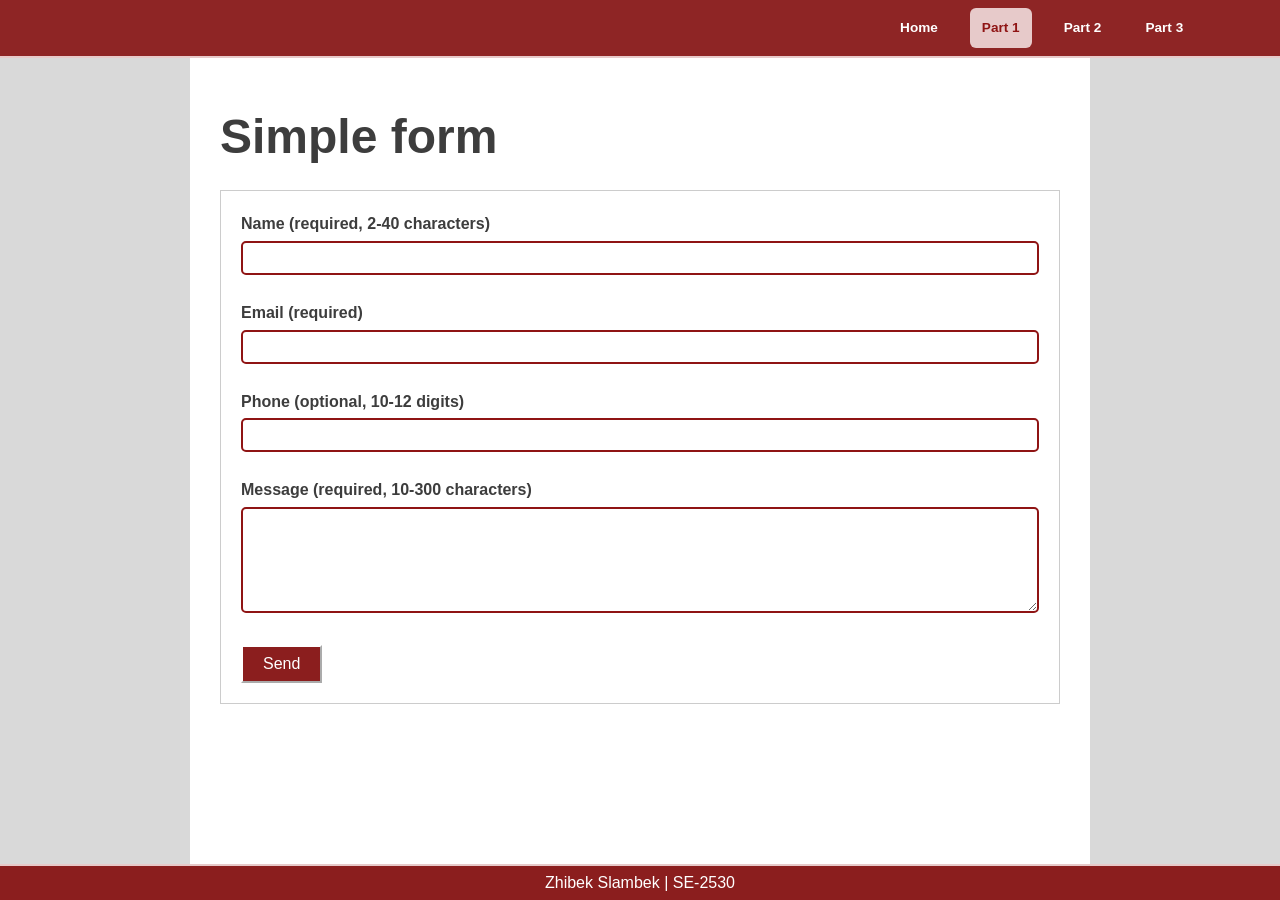
<file: part1/index.html>
<!DOCTYPE html>
<html>
    <head>
        <meta charset="utf-8">
        <title></title>
        <meta name="viewport" content="width=device-width, initial-scale=1">
        <link rel="stylesheet" href="../style.css">
    </head>
    <body>
        <nav class="site-header">
            <ul class="navigation-bar">
                <li><a href="../index.html">Home</a></li>
                <li><a href="index.html" aria-current="page">Part 1</a></li>
                <li><a href="../part2/index.html">Part 2</a></li>
                <li><a href="../part3/index.html" >Part 3</a></li>
            </ul>
        </nav>
        <div class="content">
            <h1>Simple form</h1>
        <form class="plain-form" id="form1" action="#" method="post">
        <div class="field">
            <label for="name">Name (required, 2-40 characters)</label>
            <input type="text" id="name" name="name" pattern="[a-zA-Z ]{3,40}" title="Use 3–40 characters, letters and spaces only">
        </div>

        <div class="field">
            <label for="email">Email (required)</label>
            <input type="email" id="email" name="email" required maxlength="60">
        </div>

        <div class="field">
            <label for="phone">Phone (optional, 10-12 digits)</label>
            <input type="tel" id="phone" name="phone" pattern="\+?[0-9]{10,12}" title="10 to 12 digits, for example +77011234567">
        </div>

        <div class="field">
            <label for="message">Message (required, 10-300 characters)</label>
            <textarea id="message" name="message" rows="5" required minlength="10" maxlength="300"></textarea>
        </div>

        <button type="submit">Send</button>
        </form>
        </div>
        <footer class="site-footer"><p>Zhibek Slambek | SE-2530</p></footer>
    </body>
</html>
</file>
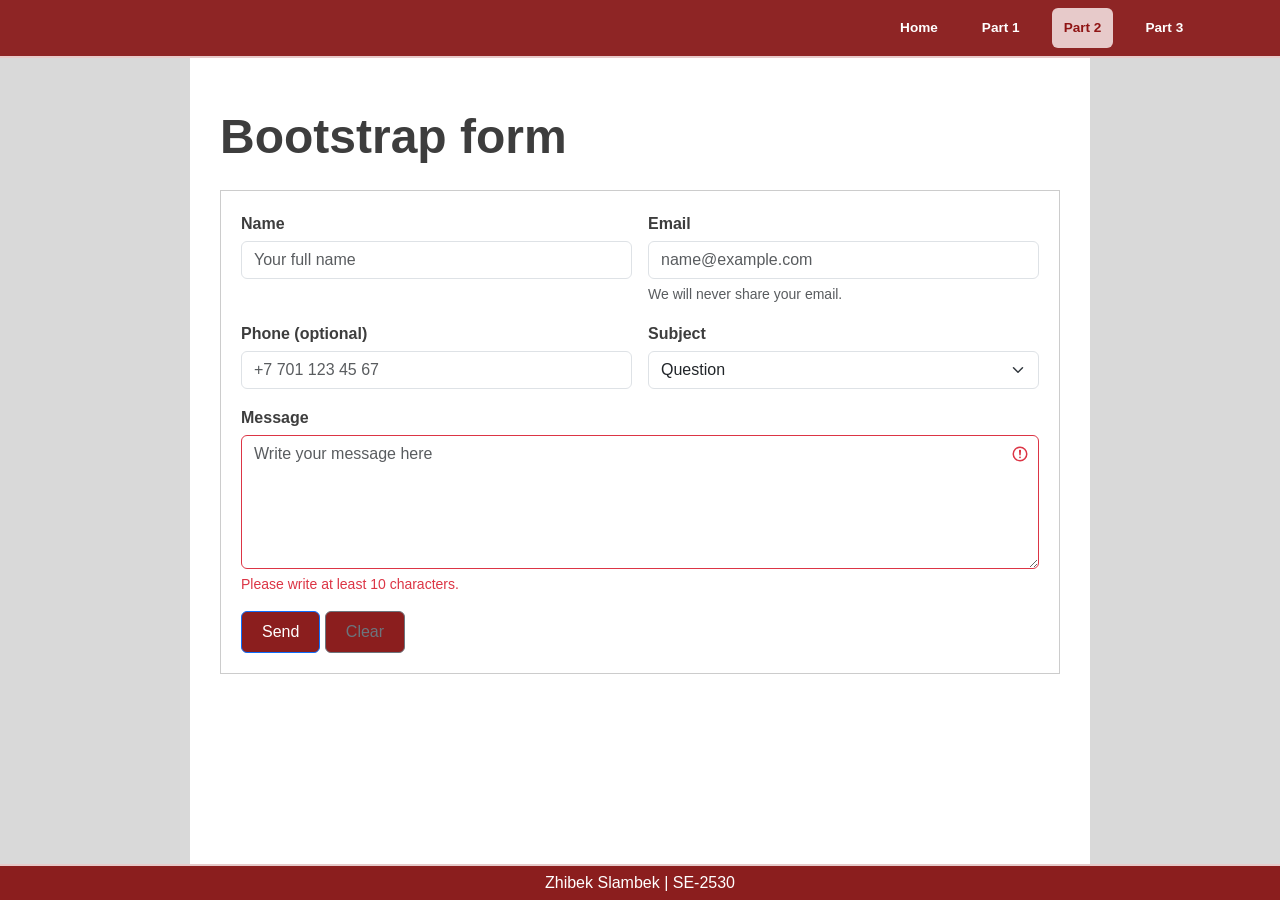
<file: part2/index.html>
<!DOCTYPE html>
<html>
    <head>
        <meta charset="utf-8">
        <title></title>
        <meta name="viewport" content="width=device-width, initial-scale=1">
        <link rel="stylesheet" href="https://cdn.jsdelivr.net/npm/bootstrap@5.3.3/dist/css/bootstrap.min.css">
        <link rel="stylesheet" href="../style.css">
    </head>
    <body>
        <nav class="site-header">
            <ul class="navigation-bar">
                <li><a href="../index.html">Home</a></li>
                <li><a href="../part1/index.html">Part 1</a></li>
                <li><a href="index.html" aria-current="page">Part 2</a></li>
                <li><a href="../part3/index.html" >Part 3</a></li>
            </ul>
        </nav>
        <main class="content">
            <h1>Bootstrap form</h1>
        <form class="bootstrap-form" id="form2" action="#" method="post">
          <div class="row g-3">
            <div class="col-12 col-md-6">
              <label for="name" class="form-label">Name</label>
              <input type="text" class="form-control" id="name" name="name" placeholder="Your full name" required data-required="Fill your name">
                <div class="valid-feedback">Nice name!</div>
            </div>

            <div class="col-12 col-md-6">
              <label for="email" class="form-label">Email</label>
              <input type="email" class="form-control" id="email" name="email" placeholder="name@example.com" aria-describedby="emailHelp" required data-required="Email is required">
              <div class="invalid-feedback">Please enter a valid email address.</div>
              <div id="emailHelp" class="form-text">We will never share your email.</div>
            </div>

            <div class="col-12 col-md-6">
              <label for="phone" class="form-label">Phone (optional)</label>
              <input type="tel" class="form-control" id="phone" name="phone" placeholder="+7 701 123 45 67" pattern="\+?[0-9]{10,12}">
              <div class="invalid-feedback">You must type integer values.</div>
            </div>

            <div class="col-12 col-md-6">
              <label for="subject" class="form-label">Subject</label>
              <select class="form-select" id="subject" name="subject">
                <option selected>Question</option>
                <option>Feedback</option>
                <option>Problem</option>
                <option>Other</option>
              </select>
            </div>

            <div class="col-12">
              <label for="message" class="form-label">Message</label>
              <textarea class="form-control is-invalid" id="message" name="message" rows="5" placeholder="Write your message here" aria-describedby="msgHelp" required minlength="10" maxlength="300"></textarea>
              <div class="invalid-feedback">Please write at least 10 characters.</div>
            </div>

            <div class="col-12">
              <button type="submit" class="btn btn-primary">Send</button>
              <button type="reset" class="btn btn-outline-secondary">Clear</button>
            </div>
          </div>
        </form>
    </main>
        <footer class="site-footer"><p>Zhibek Slambek | SE-2530</p></footer>
        <script src="https://cdn.jsdelivr.net/npm/bootstrap@5.3.3/dist/js/bootstrap.bundle.min.js"></script>
        <script src="script.js"></script>
    </body>
</html>
</file>
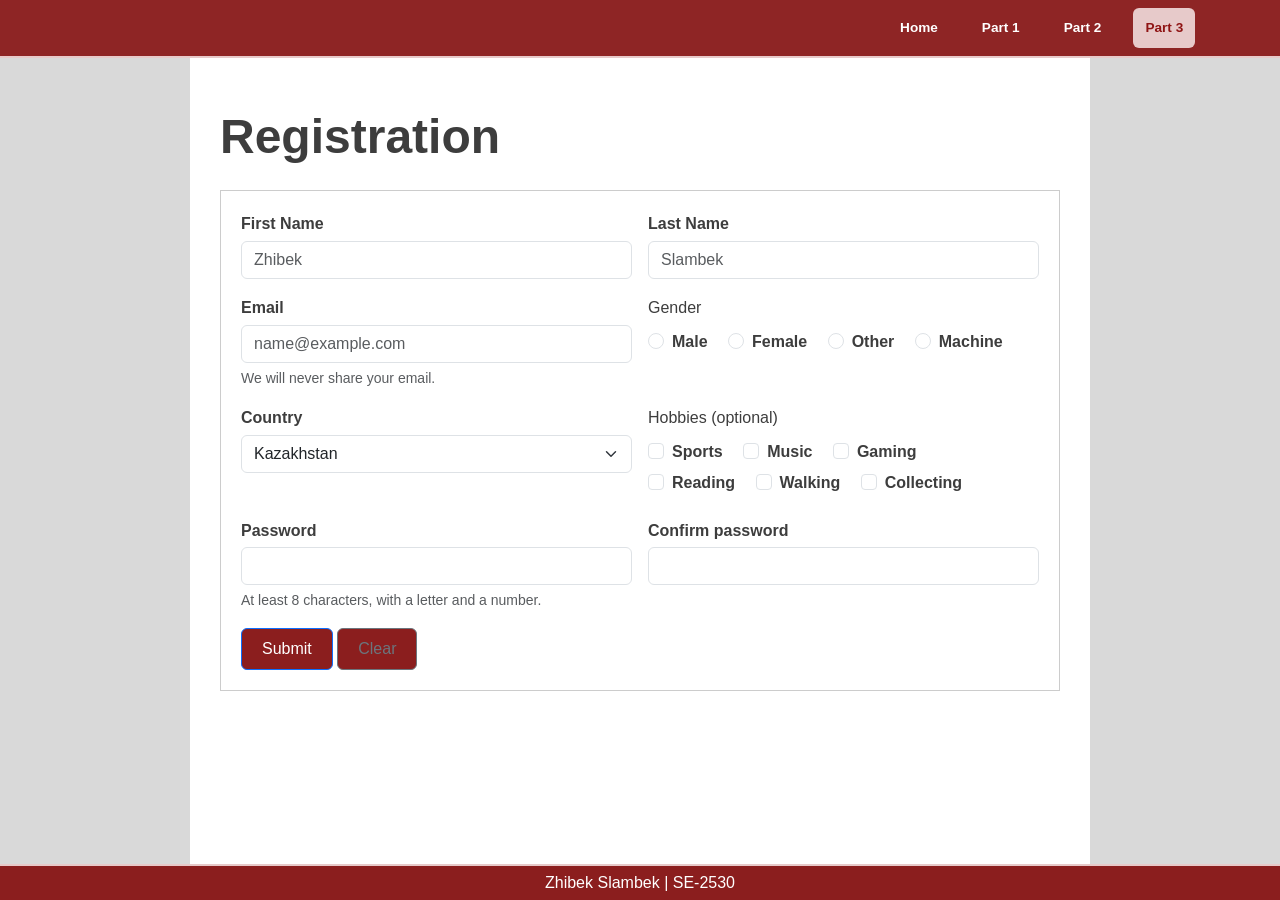
<file: part3/index.html>
<!DOCTYPE html>
<html>
    <head>
        <meta charset="utf-8">
        <title></title>
        <meta name="viewport" content="width=device-width, initial-scale=1">
        <link href="https://cdn.jsdelivr.net/npm/bootstrap@5.3.3/dist/css/bootstrap.min.css" rel="stylesheet">
        <link rel="stylesheet" href="../style.css">
    </head>
    <body>
        <nav class="site-header">
            <ul class="navigation-bar">
                <li><a href="../index.html">Home</a></li>
                <li><a href="../part1/index.html">Part 1</a></li>
                <li><a href="../part2/index.html">Part 2</a></li>
                <li><a href="index.html" aria-current="page">Part 3</a></li>
            </ul>
        </nav>
        <main class="content">
            <h1>Registration</h1>
            <form class="bootstrap-form" id="form3" action="#" method="post">
        <div class="row g-3">
            <div class="col-12 col-md-6">
                <label for="fname" class="form-label">First Name</label>
                <input type="text" class="form-control" id="fname" name="fname" placeholder="Zhibek" required data-required="Fill your name" pattern="[a-zA-Z]{3,40}">
                <div class="valid-feedback">Nice name!</div>
            </div>

            <div class="col-12 col-md-6">
                <label for="lname" class="form-label">Last Name</label>
                <input type="text" class="form-control" id="lname" name="lname" placeholder="Slambek" pattern="[a-zA-Z]{3,40}">
                <div class="valid-feedback">Looks good!</div>
            </div>

            <div class="col-12 col-md-6">
                <label for="email" class="form-label">Email</label>
                <input type="email" class="form-control" id="email" name="email" placeholder="name@example.com" aria-describedby="emailHelp" required data-required="Email is required">
                <div class="invalid-feedback">Please enter a valid email address.</div>
                <div id="emailHelp" class="form-text">We will never share your email.</div>
            </div>

            <div class="col-12 col-md-6">
                <span class="form-label d-block">Gender</span>
                <div class="form-check form-check-inline">
                    <input class="form-check-input" type="radio" name="gender" id="male" value="male" required>
                    <label class="form-check-label" for="male">Male</label>
                </div>
                <div class="form-check form-check-inline">
                    <input class="form-check-input" type="radio" name="gender" id="female" value="female">
                    <label class="form-check-label" for="female">Female</label>
                </div>
                <div class="form-check form-check-inline">
                    <input class="form-check-input" type="radio" name="gender" id="other" value="other">
                    <label class="form-check-label" for="other">Other</label>
                </div>
                <div class="form-check form-check-inline">
                    <input class="form-check-input" type="radio" name="gender" id="machine" value="machine">
                    <label class="form-check-label" for="machine">Machine</label>
                </div>
            </div>

            <div class="col-12 col-md-6">
                <label for="country" class="form-label">Country</label>
                <select class="form-select" id="country" name="country">
                    <option selected>Kazakhstan</option>
                    <option>USA</option>
                    <option>Germany</option>
                    <option>France</option>
                    <option>Japan</option>
                    <option>Other</option>
                </select>
            </div>

            <div class="col-12 col-md-6">
                <span class="form-label d-block">Hobbies (optional)</span>
            <div class="form-check form-check-inline">
                <input class="form-check-input" type="checkbox" name="hobbies" id="h1" value="sports">
                <label class="form-check-label" for="h1">Sports</label>
            </div>
            <div class="form-check form-check-inline">
                <input class="form-check-input" type="checkbox" name="hobbies" id="h2" value="music">
                <label class="form-check-label" for="h2">Music</label>
            </div>
            <div class="form-check form-check-inline">
                <input class="form-check-input" type="checkbox" name="hobbies" id="h3" value="gaming">
                <label class="form-check-label" for="h3">Gaming</label>
            </div>
            <div class="form-check form-check-inline">
                <input class="form-check-input" type="checkbox" name="hobbies" id="h4" value="reading">
                <label class="form-check-label" for="h4">Reading</label>
            </div>
            <div class="form-check form-check-inline">
                <input class="form-check-input" type="checkbox" name="hobbies" id="h5" value="walking">
                <label class="form-check-label" for="h5">Walking</label>
            </div>
            <div class="form-check form-check-inline">
                <input class="form-check-input" type="checkbox" name="hobbies" id="h6" value="collecting">
                <label class="form-check-label" for="h5">Collecting</label>
            </div>
            </div>

            <div class="col-12 col-md-6">
                <label for="password" class="form-label">Password</label>
                <input type="password" class="form-control" id="password" name="password" required minlength="8" pattern="(?=.*[A-Za-z])(?=.*[0-9]).{8,}" aria-describedby="passHelp" data-required="Password is required">
                <div id="passHelp" class="form-text">At least 8 characters, with a letter and a number.</div>
                <div class="valid-feedback">Looks good!</div>
                <div class="invalid-feedback">At least 8 characters, with a letter and a number.</div>
            </div>

            <div class="col-12 col-md-6">
                <label for="confirm" class="form-label">Confirm password</label>
                <input type="password" class="form-control" id="confirm" name="confirm" required data-required="Please confirm your password">
                <div class="valid-feedback">Passwords match.</div>
                <div class="invalid-feedback">Wrong password.</div>
            </div>

            <div class="col-12">
                <button type="submit" class="btn btn-primary">Submit</button>
                <button type="reset" class="btn btn-outline-secondary">Clear</button>
            </div>
        </div>
            </form>
        </main>
        <footer class="site-footer"><p>Zhibek Slambek | SE-2530</p></footer>
        <script src="https://cdn.jsdelivr.net/npm/bootstrap@5.3.3/dist/js/bootstrap.bundle.min.js"></script>
        <script src="script.js"></script>
    </body>
</html>
</file>
<file: style.css>
:root {
    color-scheme: dark;
    --background: #d9d9d9;
    --border: #e9cdcdfb;
    --surface: #8b1e1e;
    --text: #3d3d3d;
    --muted: #c33434;
    --accent: #8f1414;
    --field: #931f1fc9;
}

* {
    box-sizing: border-box;
}

body {
    margin: 0;
    background: var(--background);
    color: var(--text);
    font-family: Arial, Helvetica, sans-serif;
    line-height: 1.6;
    min-height: 100vh;
    display: flex;
    flex-direction: column;
}

.content > h1 {
    font-family: Arial, Helvetica, sans-serif;
    font-size: 3rem;
    font-weight: 700;
    line-height: 1.2;
    margin: 20px 0 25px;
}

.navigation-bar {
    list-style: none;
    gap: 8px;
    margin: 0;
    padding: 8px;
}

.navigation-bar a {
    display: block;
    padding: 9px 12px;
    border-radius: 6px;
    text-decoration: none;
    font-size: 0.85rem;
    color: white;
    font-weight: bold;
}

.navigation-bar a:hover {
    color: #f4e2e2;
    background-color: var(--muted);
}
.navigation-bar a[aria-current="page"] {
    background: var(--border);
    color: var(--accent);
}

.header {
    background-color: var(--surface);
    color: white;
    text-align: center;
    padding: 30px;
}

.header h1 {
    font-family: "Merriweather", serif;
    font-size: 42px;
    margin: 0;
}

.header h3 {
    font-family: "Open Sans", sans-serif;
    font-weight: normal;
    margin-bottom: 0;
}

.site-header, .site-footer, .navigation-bar {
    display: flex;
    align-items: center;
    gap: 20px;
}

.site-header, .navigation-bar, .site-footer {
    flex-wrap: wrap;
}

.site-header {
    background-color: #8e2525;
    border-bottom: 2px solid var(--border);
    justify-content: right;
    padding: 0 6%;
    flex-direction: row;
}

.site-footer{
    background-color: var(--surface);
    border-top: 2px solid var(--border);
    color: white;
    justify-content: center;
    margin-top: auto;
    padding: 5px 6%;
}
.site-footer p {
    margin: 0;
    line-height: 24px;
}

.content {
    width: 900px;
    max-width: 100%;
    margin: 0 auto;
    padding: 30px;
    background-color: white;
    flex: 1;
}


.plain-form {
    width: 100%;
    border: 1px solid #ccc;
    padding: 20px;
}

.plain-form .field {
    margin-bottom: 25px;
    gap: 20%;
}

.plain-form label, .bootstrap-form label {
    display: block;
    margin-bottom: 4px;
    font-weight: bold;
}

.plain-form input,
.plain-form textarea {
    width: 100%;
    padding: 6px 8px;
    border: 1px solid var(--text);
    font-size: 16px;
    font-family: inherit;
    background-color: white;
    color: var(--text);
    border: 2px solid var(--accent);    
    border-radius: 5px; 
}

.plain-form button, .bootstrap-form button {
    background-color: var(--surface);
    padding: 8px 20px;
    font-size: 16px;
    cursor: pointer;
}

.bootstrap-form button:hover{
    color: #f4e2e2;
    background-color: var(--muted);
}

.bootstrap-form {
    width: 100%;
    border: 1px solid #ccc;
    padding: 20px;
}
</file>
